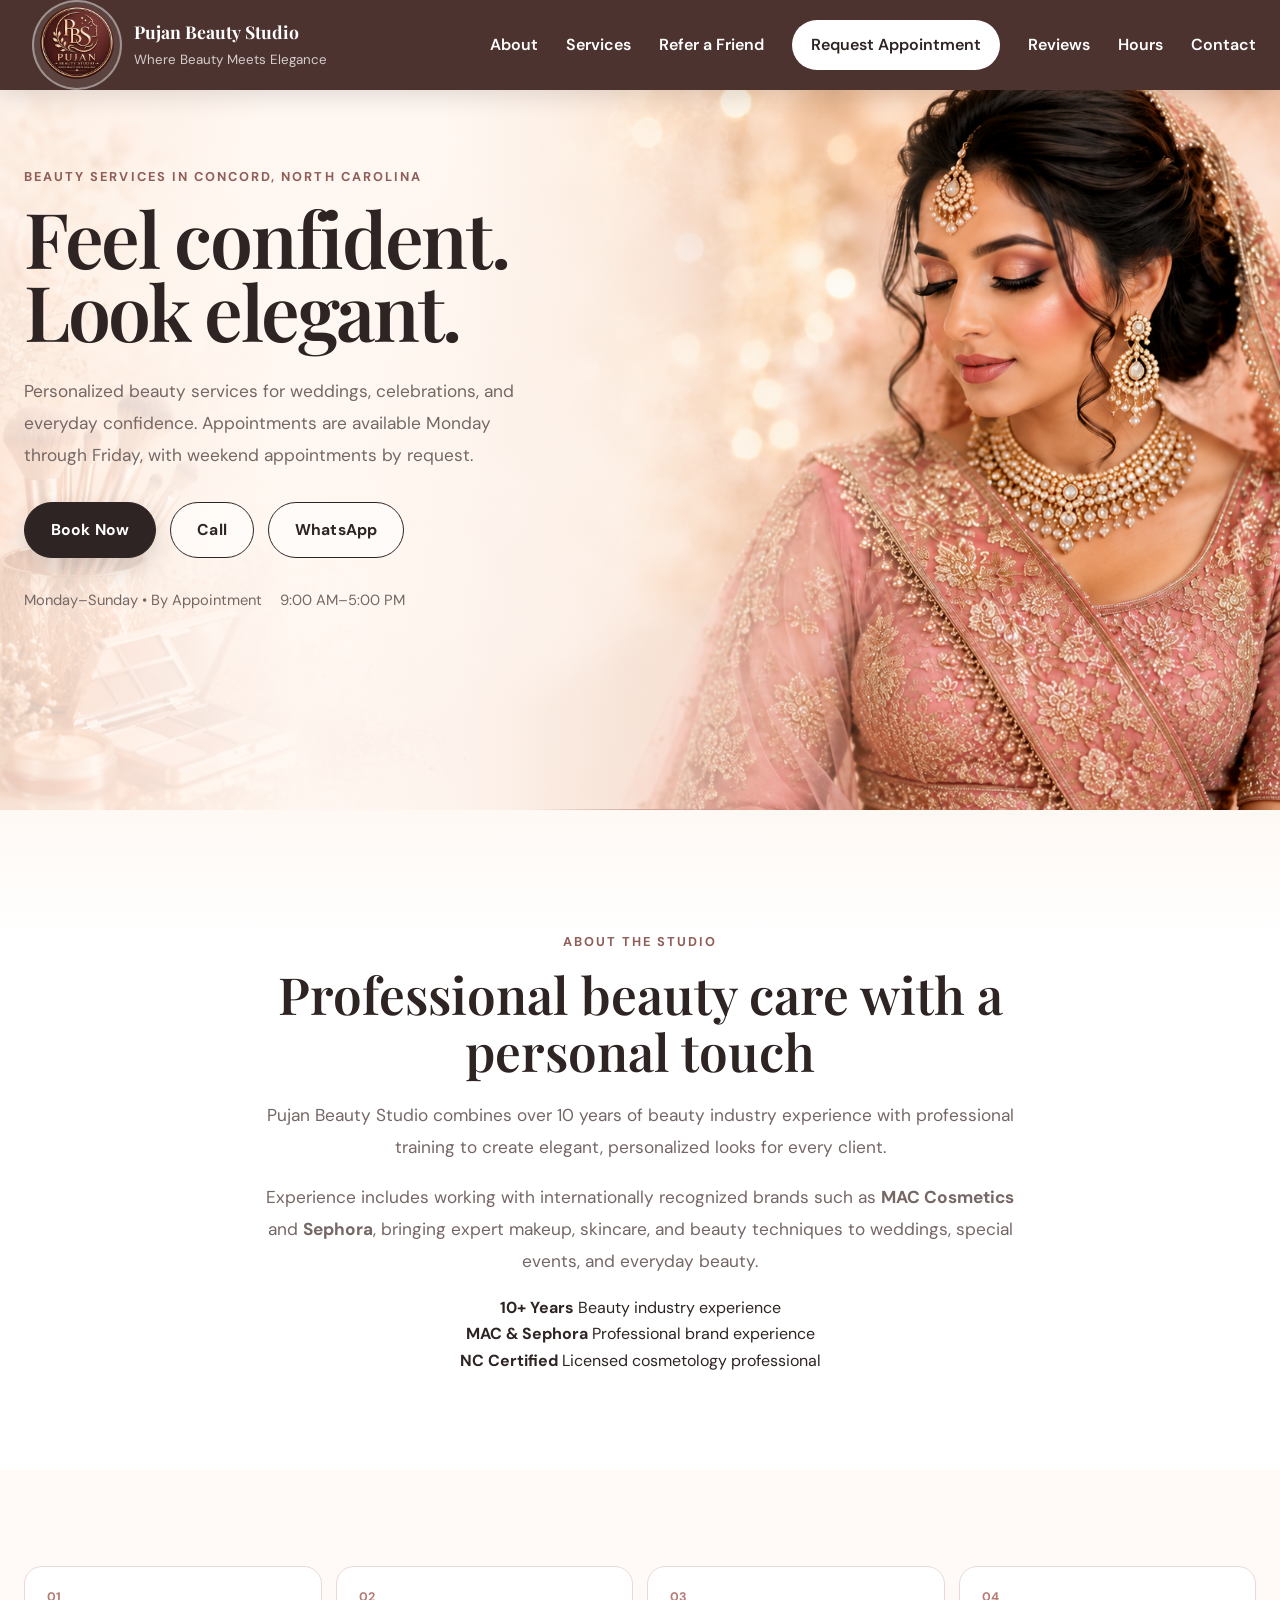
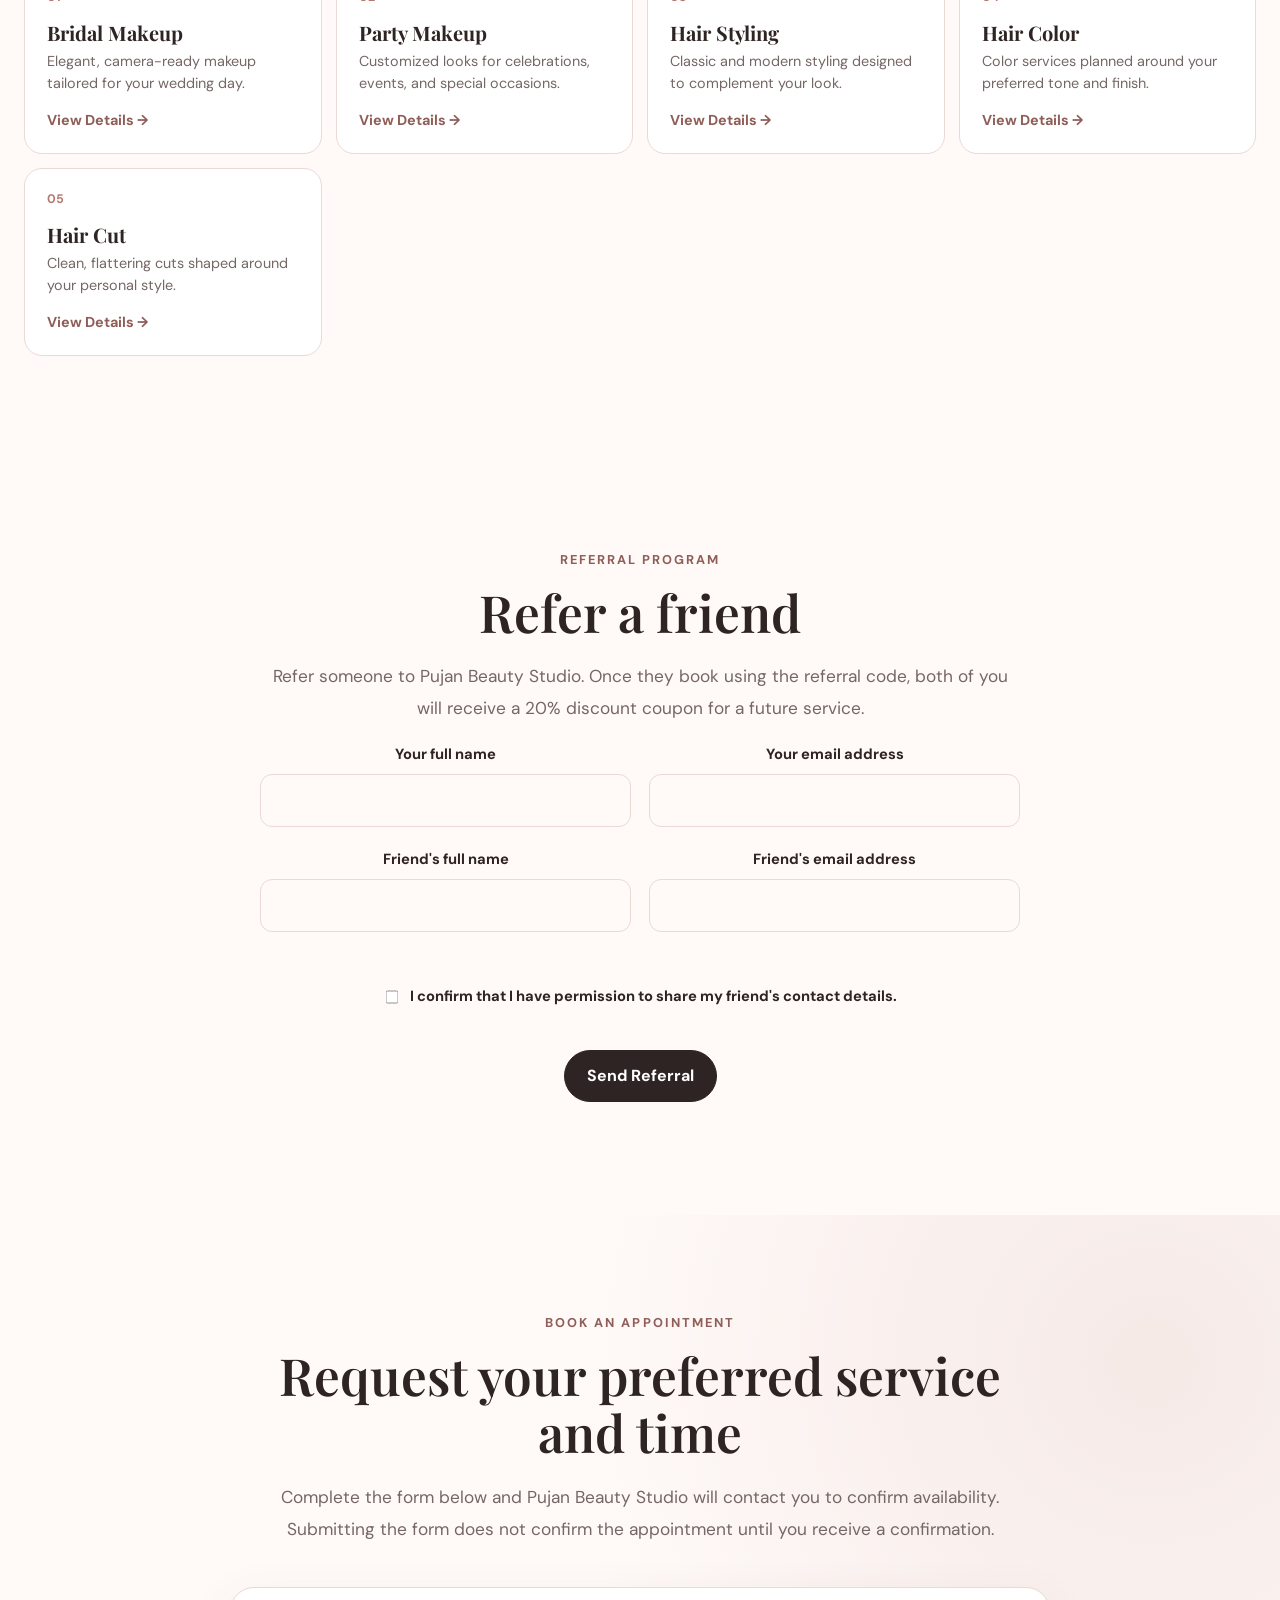
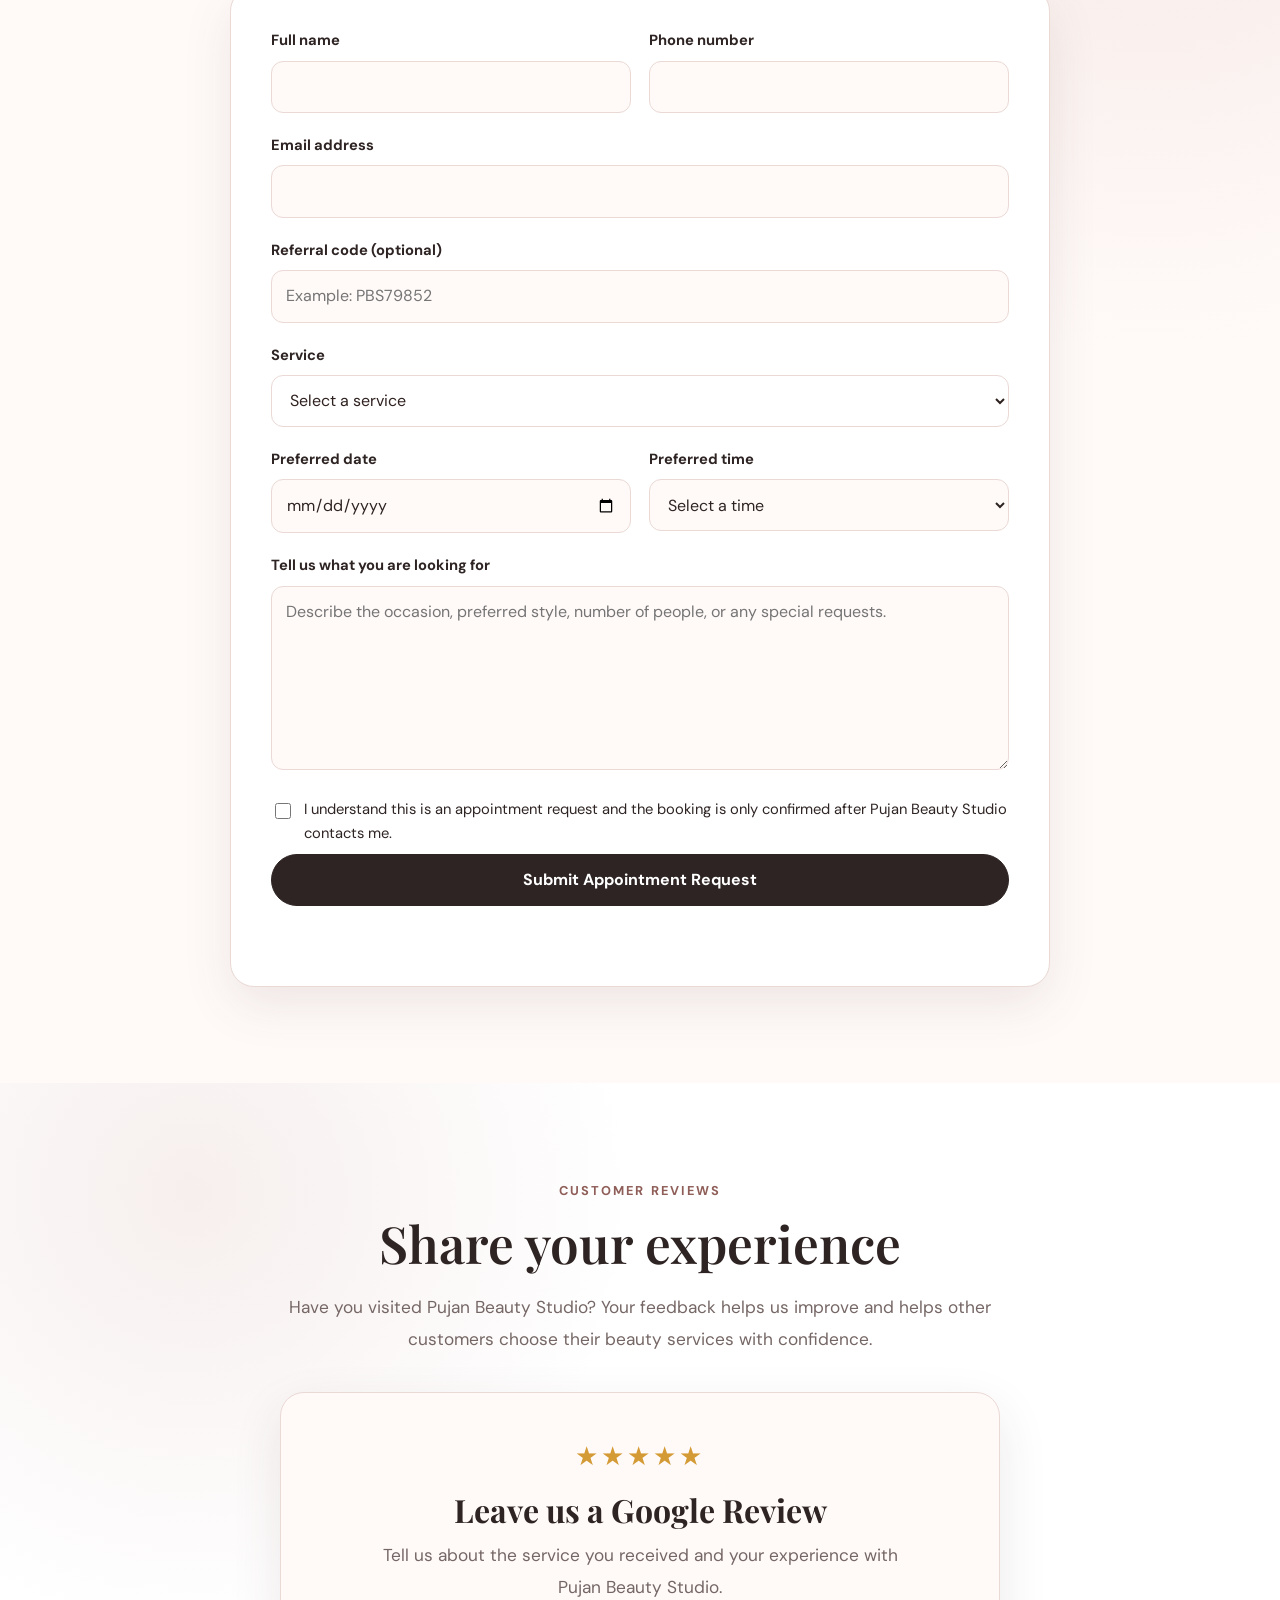
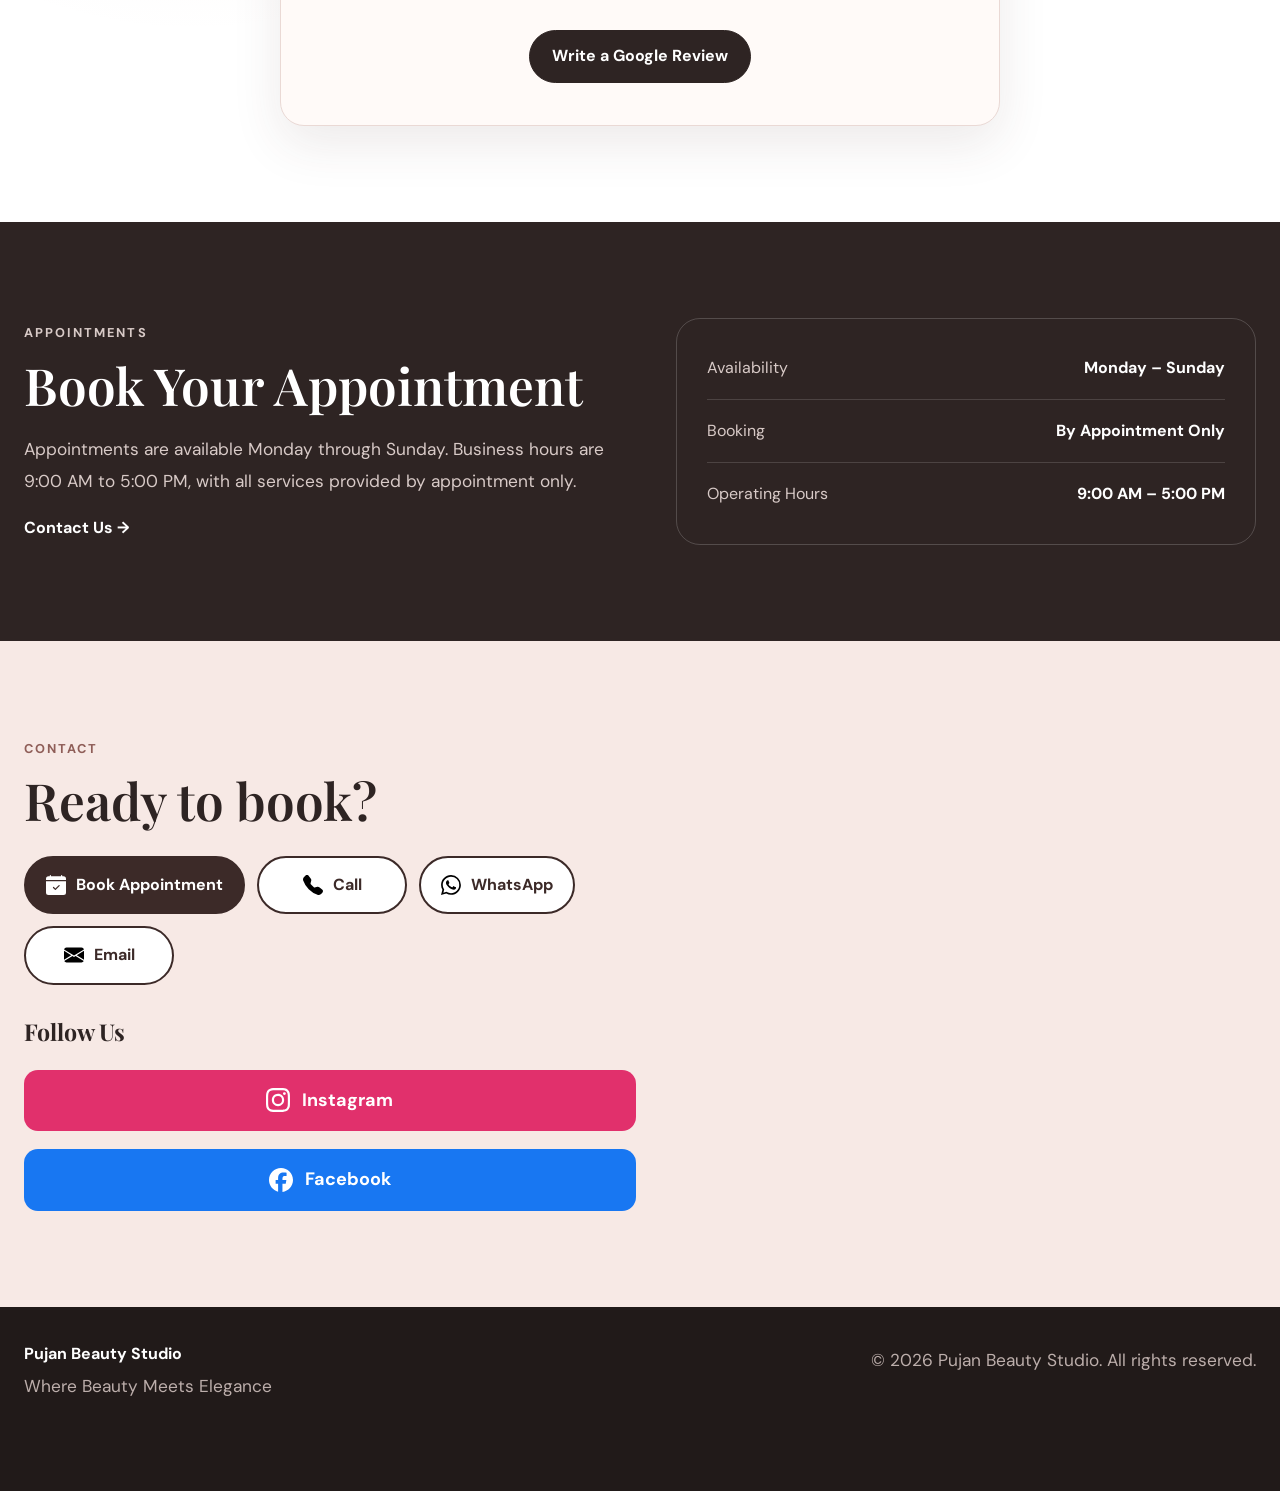
<file: index.html>
<!DOCTYPE html>
<html lang="en">
<head>
  <meta charset="UTF-8" />
  <meta name="viewport" content="width=device-width, initial-scale=1.0" />
  <meta
    name="description"
    content="Pujan Beauty Studio in Concord, NC offers bridal makeup, party makeup, hair styling, hair color, and hair cuts."
  />
  <meta name="theme-color" content="#9a655f" />
  <title>Pujan Beauty Studio | Concord, NC</title>
  <link rel="icon" href="images/favicon.svg" type="image/svg+xml" />
  <link rel="stylesheet" href="css/style.css" />
</head>
<body>
  <a class="skip-link" href="#main-content">Skip to content</a>

  <header class="site-header" id="top">
    <div class="container nav-wrap">
      <a class="brand" href="#top" aria-label="Pujan Beauty Studio home">
        <img
          src="images/pujan-logo.jpg"
          alt="Pujan Beauty Studio logo"
          class="brand-logo"
        />
        <span>
          <strong>Pujan Beauty Studio</strong>
          <small>Where Beauty Meets Elegance</small>
        </span>
      </a>

      <button
        class="menu-toggle"
        type="button"
        aria-expanded="false"
        aria-controls="primary-nav"
      >
        <span class="sr-only">Open navigation</span>
        <span></span><span></span><span></span>
      </button>

      <nav id="primary-nav" class="primary-nav" aria-label="Primary navigation">
        <a href="#about">About</a>
        <a href="#services">Services</a>
        <a href="#referral">Refer a Friend</a>
        <a class="nav-cta" href="#booking">Request Appointment</a>
        <a href="#testimonials">Reviews</a>
        <a href="#hours">Hours</a>
        <a href="#contact">Contact</a>
      </nav>
    </div>
  </header>

  <main id="main-content">
    <section class="hero">
      <div class="container hero-grid">
        <div class="hero-copy">
          <p class="eyebrow">Beauty services in Concord, North Carolina</p>
          <h1>Feel confident.<br />Look elegant.</h1>
          <p class="hero-text">
            Personalized beauty services for weddings, celebrations, and everyday confidence.
            Appointments are available Monday through Friday, with weekend appointments by request.
          </p>

          <div class="hero-actions">
            <a class="button button-primary" href="#booking">Book Now</a>
            <a class="button button-secondary" href="tel:+12024801769">Call</a>
            <a
              class="button button-secondary"
              href="https://wa.me/12024801769"
              target="_blank"
              rel="noopener"
            >
              WhatsApp
            </a>
          </div>

          <div class="hero-details">
            <span>Monday–Sunday • By Appointment</span>
            <span>9:00 AM–5:00 PM</span>
          </div>
        </div>

        <div class="hero-art" aria-label="Elegant beauty studio illustration">
          <img
            src="images/hero.jpg"
            alt="Beautiful bridal makeup by Pujan Beauty Studio"
          />
        </div>
      </div>
    </section>

    <section class="section intro" id="about">
  <div class="container narrow">
    <p class="eyebrow">About the Studio</p>

    <h2>Professional beauty care with a personal touch</h2>

    <p>
      Pujan Beauty Studio combines over 10 years of beauty industry experience
      with professional training to create elegant, personalized looks for every client.
    </p>

    <p>
      Experience includes working with internationally recognized brands such as
      <strong>MAC Cosmetics</strong> and <strong>Sephora</strong>, bringing expert makeup,
      skincare, and beauty techniques to weddings, special events, and everyday beauty.
    </p>

    <div class="founder-highlights">
      <div>
        <strong>10+ Years</strong>
        <span>Beauty industry experience</span>
      </div>

      <div>
        <strong>MAC &amp; Sephora</strong>
        <span>Professional brand experience</span>
      </div>

      <div>
        <strong>NC Certified</strong>
        <span>Licensed cosmetology professional</span>
      </div>
    </div>
  </div>
</section>

    <section class="section services-section" id="services">
      <div class="container">
        <div class="service-grid">
         <a
    class="service-card service-card-link"
    href="service.html"
    aria-label="View Bridal Makeup service details">

    <span>01</span>

    <h3>Bridal Makeup</h3>

    <p>Elegant, camera-ready makeup tailored for your wedding day.</p>

    <strong class="service-link">View Details →</strong>

</a>
          <a
    class="service-card-link"
    href="party-makeup.html"
    aria-label="View Party Makeup service details"
>
    <article class="service-card">
        <span>02</span>
        <h3>Party Makeup</h3>
        <p>Customized looks for celebrations, events, and special occasions.</p>
        <strong class="service-link">View Details →</strong>
    </article>
</a>
         <a
  class="service-card-link"
  href="hair-styling.html"
  aria-label="View Hair Styling service details"
>
  <article class="service-card">
    <span>03</span>
    <h3>Hair Styling</h3>
    <p>Classic and modern styling designed to complement your look.</p>
    <strong class="service-link">View Details →</strong>
  </article>
</a>
         <a
    class="service-card-link"
    href="hair-color.html"
    aria-label="View Hair Color service details"
>
    <article class="service-card">
        <span>04</span>
        <h3>Hair Color</h3>
        <p>Color services planned around your preferred tone and finish.</p>
        <strong class="service-link">View Details →</strong>
    </article>
</a>

<a
    class="service-card-link"
    href="hair-cut.html"
    aria-label="View Hair Cut service details"
>
    <article class="service-card">
        <span>05</span>
        <h3>Hair Cut</h3>
        <p>Clean, flattering cuts shaped around your personal style.</p>
        <strong class="service-link">View Details →</strong>
    </article>
</a>
          

          
        </div>
      </div>
    </section>

    <section class="section referral-section" id="referral">
      <div class="container narrow">
        <p class="eyebrow">Referral Program</p>
        <h2>Refer a friend</h2>

        <p class="referral-intro">
          Refer someone to Pujan Beauty Studio. Once they book using the referral
          code, both of you will receive a 20% discount coupon for a future service.
        </p>

        <form class="referral-form" id="referral-form">
          <div class="form-row">
            <div class="form-field">
              <label for="referral-sender-name">Your full name</label>
              <input
                id="referral-sender-name"
                name="senderName"
                type="text"
                autocomplete="name"
                required
              />
            </div>

            <div class="form-field">
              <label for="referral-sender-email">Your email address</label>
              <input
                id="referral-sender-email"
                name="senderEmail"
                type="email"
                autocomplete="email"
                required
              />
            </div>
          </div>

          <div class="form-row">
            <div class="form-field">
              <label for="referral-receiver-name">Friend's full name</label>
              <input
                id="referral-receiver-name"
                name="receiverName"
                type="text"
                required
              />
            </div>

            <div class="form-field">
              <label for="referral-receiver-email">Friend's email address</label>
              <input
                id="referral-receiver-email"
                name="receiverEmail"
                type="email"
                required
              />
            </div>
          </div>

          <div class="form-field referral-consent">
            <label>
              <input
                type="checkbox"
                name="referralConsent"
                required
              />
              I confirm that I have permission to share my friend's contact details.
            </label>
          </div>

          <button class="button button-primary referral-submit" type="submit">
            Send Referral
          </button>

          <p
            class="form-status"
            id="referral-status"
            role="status"
            aria-live="polite"
          ></p>
        </form>
      </div>
    </section>

    <section class="section booking-section" id="booking">
      <div class="container">
        <div class="booking-heading">
          <p class="eyebrow">Book an Appointment</p>
          <h2>Request your preferred service and time</h2>
          <p>
            Complete the form below and Pujan Beauty Studio will contact you to
            confirm availability. Submitting the form does not confirm the
            appointment until you receive a confirmation.
          </p>
        </div>

        <form class="booking-form" id="booking-form">
          <div class="form-row">
            <div class="form-field">
              <label for="booking-name">Full name</label>
              <input
                id="booking-name"
                name="customerName"
                type="text"
                autocomplete="name"
                required
              />
            </div>

            <div class="form-field">
              <label for="booking-phone">Phone number</label>
              <input
                id="booking-phone"
                name="phone"
                type="tel"
                autocomplete="tel"
                required
              />
            </div>
          </div>

          <div class="form-field">
            <label for="booking-email">Email address</label>
            <input
              id="booking-email"
              name="email"
              type="email"
              autocomplete="email"
              required
            />
          </div>

          <div class="form-field">
            <label for="booking-referral-code">
              Referral code <span>(optional)</span>
            </label>
            <input
              id="booking-referral-code"
              name="referralCode"
              type="text"
              autocomplete="off"
              placeholder="Example: PBS79852"
            />
          </div>

          <div class="form-field">
            <label for="booking-service">Service</label>
            <select
              id="booking-service"
              name="service"
              required
              style="color:#2f211f;background:#ffffff;"
            >
              <option value="">Select a service</option>
              <option value="Bridal Makeup">Bridal Makeup</option>
              <option value="Party Makeup">Party Makeup</option>
              <option value="Hair Styling">Hair Styling</option>
              <option value="Hair Color">Hair Color</option>
              <option value="Hair Cut">Hair Cut</option>
              <option value="Other">Other</option>
            </select>
          </div>

          <div class="form-row">
            <div class="form-field">
              <label for="booking-date">Preferred date</label>
              <input
                id="booking-date"
                name="preferredDate"
                type="date"
                required
              />
            </div>

            <div class="form-field">
              <label for="booking-time">Preferred time</label>
              <select id="booking-time" name="preferredTime" required>
                <option value="">Select a time</option>
                <option>9:00 AM</option>
                <option>9:30 AM</option>
                <option>10:00 AM</option>
                <option>10:30 AM</option>
                <option>11:00 AM</option>
                <option>11:30 AM</option>
                <option>12:00 PM</option>
                <option>12:30 PM</option>
                <option>1:00 PM</option>
                <option>1:30 PM</option>
                <option>2:00 PM</option>
                <option>2:30 PM</option>
                <option>3:00 PM</option>
                <option>3:30 PM</option>
                <option>4:00 PM</option>
                <option>4:30 PM</option>
              </select>
            </div>
          </div>

          <div class="form-field">
            <label for="booking-notes">Tell us what you are looking for</label>
            <textarea
              id="booking-notes"
              name="notes"
              rows="6"
              maxlength="1500"
              placeholder="Describe the occasion, preferred style, number of people, or any special requests."
            ></textarea>
          </div>

          <label class="booking-consent">
            <input type="checkbox" name="consent" required />
            <span>
              I understand this is an appointment request and the booking is only
              confirmed after Pujan Beauty Studio contacts me.
            </span>
          </label>

          <input
            class="form-honeypot"
            type="text"
            name="website"
            tabindex="-1"
            autocomplete="off"
          />

          <button class="button button-primary booking-submit" type="submit">
            Submit Appointment Request
          </button>

          <p class="booking-status" id="booking-status" aria-live="polite"></p>
        </form>
      </div>
    </section>

    <section class="section testimonials-section" id="testimonials">
      <div class="container narrow">
        <p class="eyebrow">Customer Reviews</p>
        <h2>Share your experience</h2>

        <p class="reviews-intro">
          Have you visited Pujan Beauty Studio? Your feedback helps us improve
          and helps other customers choose their beauty services with confidence.
        </p>

        <div class="google-review-box">
          <div class="google-stars" aria-label="Five stars">★★★★★</div>
          <h3>Leave us a Google Review</h3>
          <p>
            Tell us about the service you received and your experience with
            Pujan Beauty Studio.
          </p>
          <a
            class="button button-primary"
            href="https://g.page/r/CU3X3vnSKyQjEBM/review"
            target="_blank"
            rel="noopener"
          >
            Write a Google Review
          </a>
        </div>
      </div>
    </section>

    <section class="section appointment-section" id="hours">
      <div class="container appointment-grid">
        <div>
          <p class="eyebrow">Appointments</p>
          <h2>Book Your Appointment</h2>
         <p>
Appointments are available Monday through Sunday. Business hours are 9:00 AM to 5:00 PM, with all services provided by appointment only.
</p>
          <a class="text-link" href="#contact">Contact Us →</a>
        </div>

        <div class="hours-card">

    <div>
        <span>Availability</span>
        <strong>Monday – Sunday</strong>
    </div>

    <div>
        <span>Booking</span>
        <strong>By Appointment Only</strong>
    </div>

    <div>
        <span>Operating Hours</span>
        <strong>9:00 AM – 5:00 PM</strong>
    </div>

</div>

</div>
      </div>
    </section>

    <section class="section contact-section" id="contact">
      <div class="container contact-grid">
        <div>
          <p class="eyebrow">Contact</p>
          <h2>Ready to book?</h2>

   <div class="quick-contact-buttons">

    <a href="#booking" class="quick-btn quick-book">
        <img src="images/icons/calendar.svg"
             class="quick-icon"
             alt=""
             aria-hidden="true">
        <span>Book Appointment</span>
    </a>

    <a href="tel:+12024801769" class="quick-btn quick-call">
        <img src="images/icons/phone.svg"
             class="quick-icon"
             alt=""
             aria-hidden="true">
        <span>Call</span>
    </a>

    <a href="https://wa.me/12024801769"
       target="_blank"
       rel="noopener"
       class="quick-btn quick-whatsapp">
        <img src="images/icons/whatsapp.svg"
             class="quick-icon"
             alt=""
             aria-hidden="true">
        <span>WhatsApp</span>
    </a>

   <button
    type="button"
    class="quick-btn quick-email"
    id="email-choice-button"
    aria-haspopup="dialog"
    aria-controls="email-choice"
>
    <img
        src="images/icons/email.svg"
        class="quick-icon"
        alt=""
        aria-hidden="true"
    >
    <span>Email</span>
</button>

<div class="email-choice" id="email-choice" hidden>
    <div class="email-choice-box">
        <button
            type="button"
            class="email-choice-close"
            id="email-choice-close"
            aria-label="Close email options"
        >
            ×
        </button>

        <h3>Send us an email</h3>

        <a href="mailto:pujanbeautystudio@gmail.com?subject=Appointment%20Inquiry">
            Default Email App
        </a>

        <a
            href="https://mail.google.com/mail/?view=cm&fs=1&to=pujanbeautystudio@gmail.com&su=Appointment%20Inquiry"
            target="_blank"
            rel="noopener"
        >
            Gmail
        </a>

        <a
            href="https://outlook.office.com/mail/deeplink/compose?to=pujanbeautystudio@gmail.com&subject=Appointment%20Inquiry"
            target="_blank"
            rel="noopener"
        >
            Outlook
        </a>
<a
    href="https://compose.mail.yahoo.com/?to=pujanbeautystudio@gmail.com&subject=Appointment%20Inquiry"
    target="_blank"
    rel="noopener"
>
    Yahoo Mail
</a>
      
    </div>
</div>

</div>

    <h3>Follow Us</h3>

    <div class="social-links">

        <a
            class="social-btn instagram"
            href="https://www.instagram.com/pujanmua/"
            target="_blank"
            rel="noopener">

        <img
  src="images/instagram.svg"
  alt=""
  aria-hidden="true"
  class="social-icon"
/>
<span>Instagram</span>

        </a>

        <a
            class="social-btn facebook"
            href="https://facebook.com/pujanmakeupartist"
            target="_blank"
            rel="noopener">

       <img
  src="images/facebook.svg"
  alt=""
  aria-hidden="true"
  class="social-icon"
/>
<span>Facebook</span>

        </a>

    </div>

</address>
      </div>
    </section>
  </main>

  <footer class="site-footer">
    <div class="container footer-wrap">
      <div>
        <strong>Pujan Beauty Studio</strong>
        <p>Where Beauty Meets Elegance</p>
      </div>
      <p>© <span id="year"></span> Pujan Beauty Studio. All rights reserved.</p>
    </div>
  </footer>

  <div class="mobile-actions" aria-label="Quick contact">
    <a href="tel:+12024801769">Call</a>
    <a
      href="https://wa.me/12024801769"
      target="_blank"
      rel="noopener"
    >
      WhatsApp
    </a>
  </div>

  <script src="js/script.js"></script>
  <script>
  const emailButton = document.getElementById("email-choice-button");
  const emailChoice = document.getElementById("email-choice");
  const emailClose = document.getElementById("email-choice-close");

  emailButton.addEventListener("click", () => {
    emailChoice.hidden = false;
  });

  emailClose.addEventListener("click", () => {
    emailChoice.hidden = true;
  });

  emailChoice.addEventListener("click", (event) => {
    if (event.target === emailChoice) {
      emailChoice.hidden = true;
    }
  });

  document.addEventListener("keydown", (event) => {
    if (event.key === "Escape") {
      emailChoice.hidden = true;
    }
  });
</script>
</body>
</html>
</file>
<file: css/style.css>
@import url('https://fonts.googleapis.com/css2?family=DM+Sans:wght@400;500;600;700&family=Playfair+Display:wght@500;600&display=swap');

:root {
  --ink: #2e2423;
  --muted: #756765;
  --paper: #fffaf8;
  --white: #ffffff;
  --blush: #f7e9e5;
  --rose: #b77a72;
  --rose-dark: #8f5e58;
  --line: #ead9d5;
  --shadow: 0 18px 50px rgba(77, 48, 45, 0.1);
  --radius: 24px;
}

* {
  box-sizing: border-box;
}

html {
  scroll-behavior: smooth;
}

body {
  margin: 0;
  color: var(--ink);
  background: var(--paper);
  font-family: "DM Sans", sans-serif;
  line-height: 1.65;
}

img {
  display: block;
  max-width: 100%;
}

a {
  color: inherit;
}

button,
input,
select,
textarea {
  font: inherit;
}

.container {
  width: min(1280px, calc(100% - 48px));
  margin-inline: auto;
}

.narrow {
  max-width: 760px;
  text-align: center;
}

.section {
  padding: 96px 0;
}

.eyebrow {
  margin: 0 0 12px;
  color: var(--rose-dark);
  font-size: 0.8rem;
  font-weight: 700;
  letter-spacing: 0.16em;
  text-transform: uppercase;
}

h1,
h2,
h3 {
  margin-top: 0;
  font-family: "Playfair Display", serif;
  line-height: 1.12;
}

h1 {
  margin: 0 0 28px;
  font-size: clamp(4.2rem, 6vw, 5.8rem);
  line-height: 0.96;
  letter-spacing: -0.03em;
  font-weight: 600;
}

h2 {
  margin-bottom: 20px;
  font-size: clamp(2.2rem, 4vw, 3.6rem);
  font-weight: 600;
}

h3 {
  margin-bottom: 10px;
  font-size: 1.45rem;
}

p {
  margin-top: 0;
  color: var(--muted);
  font-size: 1.08rem;
  line-height: 1.85;
}

.skip-link {
  position: fixed;
  z-index: 100;
  top: 10px;
  left: 10px;
  padding: 10px 14px;
  transform: translateY(-200%);
  background: var(--ink);
  color: var(--white);
}

.skip-link:focus {
  transform: translateY(0);
}

.sr-only {
  position: absolute;
  width: 1px;
  height: 1px;
  overflow: hidden;
  clip: rect(0, 0, 0, 0);
  white-space: nowrap;
}

.site-header {
  position: sticky;
  z-index: 20;
  top: 0;
  border-bottom: 1px solid rgba(234, 217, 213, 0.8);
  background: rgba(255, 250, 248, 0.92);
  backdrop-filter: blur(14px);
}

.nav-wrap {
  min-height: 82px;
  display: flex;
  align-items: center;
  justify-content: space-between;
  gap: 24px;
  padding-left: 8px;
}

.brand {
  display: inline-flex;
  align-items: center;
  gap: 12px;
  text-decoration: none;
}

.brand img {
  width: 48px;
  height: 48px;
}

.brand strong {
  display: block;
  font-family: "Playfair Display", serif;
  font-size: 1.1rem;
}

.brand small {
  color: var(--muted);
}

.primary-nav {
  display: flex;
  align-items: center;
  gap: 28px;
}

.primary-nav a {
  font-weight: 600;
  text-decoration: none;
}

.primary-nav a:hover {
  color: var(--rose-dark);
}

.nav-cta {
  padding: 11px 18px;
  border-radius: 999px;
  background: var(--ink);
  color: var(--white);
}

.nav-cta:hover {
  color: var(--white) !important;
  background: var(--rose-dark);
}

.menu-toggle {
  display: none;
  border: 0;
  background: transparent;
}

.menu-toggle span:not(.sr-only) {
  display: block;
  width: 25px;
  height: 2px;
  margin: 5px 0;
  background: var(--ink);
}

.hero {
  position: relative;
  overflow: hidden;
  padding: 80px 0 88px;
  background:
    radial-gradient(
      circle at 90% 10%,
      rgba(183, 122, 114, 0.22),
      transparent 34%
    ),
    linear-gradient(135deg, #fffaf8 0%, #f8ebe7 100%);
}

.hero::after {
  content: "";
  position: absolute;
  right: -120px;
  bottom: -180px;
  width: 420px;
  height: 420px;
  border: 1px solid rgba(183, 122, 114, 0.22);
  border-radius: 50%;
}

.hero-grid {
  position: relative;
  z-index: 1;
  display: grid;
  grid-template-columns: 42% 58%;
  align-items: center;
  gap: 40px;
}

.hero-text {
  max-width: 520px;
  font-size: 1.08rem;
}

.hero-actions,
.contact-actions {
  display: flex;
  flex-wrap: wrap;
  gap: 14px;
  margin: 30px 0;
}

.button {
  display: inline-flex;
  min-height: 50px;
  align-items: center;
  justify-content: center;
  padding: 12px 22px;
  border: 1px solid var(--ink);
  border-radius: 999px;
  font-weight: 700;
  text-decoration: none;
  transition: 0.2s ease;
}

.button:hover {
  transform: translateY(-2px);
}

.button-primary {
  background: var(--ink);
  color: var(--white);
}

.button-secondary {
  background: transparent;
}

.hero-details {
  display: flex;
  flex-wrap: wrap;
  gap: 18px;
  color: var(--muted);
  font-size: 0.92rem;
}

/* Larger professional hero image */
.hero-art {
  min-height: 520px;
  padding: 0;
  overflow: hidden;
  border-radius: 28px;
  background: transparent;
  box-shadow: var(--shadow);
}

.hero-art img {
  width: 100%;
  height: 520px;
  object-fit: cover;
  object-position: center top;
  border-radius: 28px;
}

.intro {
  background: var(--white);
}

.intro p:last-child {
  font-size: 1.12rem;
}

.services-section {
  background: var(--paper);
}

.section-heading {
  display: flex;
  align-items: end;
  justify-content: space-between;
  gap: 40px;
  margin-bottom: 40px;
}

.section-heading > div {
  max-width: 720px;
}

.section-heading > p {
  max-width: 280px;
}

.service-grid {
  display: grid;
  grid-template-columns: repeat(3, 1fr);
  gap: 18px;
}

.service-card {
  min-height: 220px;
  padding: 28px;
  border: 1px solid var(--line);
  border-radius: var(--radius);
  background: var(--white);
  transition: 0.2s ease;
}

.service-card:hover {
  transform: translateY(-5px);
  box-shadow: var(--shadow);
}

.service-card span {
  display: block;
  margin-bottom: 32px;
  color: var(--rose);
  font-weight: 700;
}

.service-card p {
  margin-bottom: 0;
}

.appointment-section {
  background: var(--ink);
  color: var(--white);
}

.appointment-section p {
  color: #d8cac7;
}

.appointment-grid {
  display: grid;
  grid-template-columns: 1fr 1fr;
  align-items: center;
  gap: 72px;
}

.text-link {
  color: var(--white);
  font-weight: 700;
  text-decoration: none;
}

.hours-card {
  padding: 18px 30px;
  border: 1px solid rgba(255, 255, 255, 0.18);
  border-radius: var(--radius);
}

.hours-card div {
  display: flex;
  justify-content: space-between;
  gap: 24px;
  padding: 18px 0;
  border-bottom: 1px solid rgba(255, 255, 255, 0.14);
}

.hours-card div:last-child {
  border-bottom: 0;
}

.hours-card span {
  color: #d8cac7;
}

.contact-section {
  background: var(--blush);
}

.contact-grid {
  display: grid;
  grid-template-columns: 1fr 0.9fr;
  align-items: center;
  gap: 70px;
}

.contact-card {
    margin: 0;
    padding: 30px;
    border-radius: var(--radius);
    background: #ffffff;
    box-shadow: var(--shadow);
    font-style: normal;
    color: var(--ink);
}

.contact-card div {
    padding: 18px 0;
    border-bottom: 1px solid var(--line);
}

.contact-card div:last-child {
    border-bottom: none;
}

.contact-card span {
    display: block;
    margin-bottom: 6px;
    color: var(--rose-dark);
    font-size: 0.82rem;
    font-weight: 700;
    text-transform: uppercase;
    letter-spacing: 0.08em;
}

.contact-card a {
    color: var(--ink);
    font-weight: 600;
    text-decoration: none;
}

.contact-card a:hover {
    color: var(--rose-dark);
}
/* Quick Contact Buttons */

.quick-contact-buttons{
    display:flex;
    flex-wrap:wrap;
    gap:12px;
    margin:26px 0 34px;
    align-items:center;
}

.quick-btn{
    display:inline-flex;
    align-items:center;
    justify-content:center;
    gap:10px;
  min-width:150px;

    padding:14px 20px;

    border-radius:999px;

    text-decoration:none;

    font-weight:700;

    transition:.25s;

    border:2px solid #3c2a28;

    color:#3c2a28;

    background:#ffffff;
}

.quick-btn:hover{
    background:#3c2a28;
    color:#ffffff;
    transform:translateY(-2px);
}

.quick-book{
    background:#3c2a28;
    color:#ffffff;
}

.quick-book:hover{
    background:#8d6662;
    border-color:#8d6662;
}
.quick-icon{
    width:20px;
    height:20px;
    flex-shrink:0;
}

.quick-book .quick-icon{
    filter:brightness(0) invert(1);
}
@media(max-width:700px){

.quick-contact-buttons{

display:grid;

grid-template-columns:1fr 1fr;

}

.quick-btn{

justify-content:center;

}

}
.site-footer {
  padding: 34px 0 88px;
  background: #211a19;
  color: var(--white);
}

.site-footer p {
  margin: 4px 0 0;
  color: #bcaeab;
}

.footer-wrap {
  display: flex;
  justify-content: space-between;
  gap: 30px;
}

.mobile-actions {
  display: none;
}

@media (max-width: 900px) {
  .hero-grid,
  .appointment-grid,
  .contact-grid {
    grid-template-columns: 1fr;
  }

  .hero-art {
    width: 100%;
    max-width: 620px;
    min-height: 440px;
  }

  .hero-art img {
    height: 440px;
  }

  .service-grid {
    grid-template-columns: repeat(2, 1fr);
  }

  .section-heading {
    align-items: start;
    flex-direction: column;
  }

  .section-heading > p {
    max-width: 100%;
  }
}

@media (max-width: 720px) {
  .container {
    width: min(100% - 28px, 1120px);
  }

  .section {
    padding: 72px 0;
  }

  .nav-wrap {
    min-height: 70px;
  }

  .brand small {
    display: none;
  }

  .menu-toggle {
    display: block;
    cursor: pointer;
  }

  .primary-nav {
    position: absolute;
    top: 70px;
    left: 14px;
    right: 14px;
    display: none;
    flex-direction: column;
    align-items: stretch;
    padding: 20px;
    border: 1px solid var(--line);
    border-radius: 18px;
    background: var(--white);
    box-shadow: var(--shadow);
  }

  .primary-nav.is-open {
    display: flex;
  }

  .primary-nav a {
    padding: 8px 4px;
  }

  .nav-cta {
    text-align: center;
  }

  .hero {
    padding-top: 58px;
  }

  .hero-grid {
    gap: 40px;
  }

  .hero-art {
    min-height: 360px;
    border-radius: 22px;
  }

  .hero-art img {
    height: 360px;
    border-radius: 22px;
  }

  .hero-details {
    flex-direction: column;
    gap: 4px;
  }

  .service-grid {
    grid-template-columns: 1fr;
  }

  .service-card {
    min-height: 0;
  }

  .appointment-grid,
  .contact-grid {
    gap: 38px;
  }

  .hours-card div {
    flex-direction: column;
    gap: 3px;
  }

  .footer-wrap {
    flex-direction: column;
  }

  .mobile-actions {
    position: fixed;
    z-index: 30;
    right: 12px;
    bottom: 12px;
    left: 12px;
    display: grid;
    grid-template-columns: 1fr 1fr;
    gap: 8px;
    padding: 8px;
    border: 1px solid var(--line);
    border-radius: 18px;
    background: rgba(255, 255, 255, 0.94);
    box-shadow: var(--shadow);
    backdrop-filter: blur(10px);
  }

  .mobile-actions a {
    padding: 12px;
    border-radius: 12px;
    background: var(--ink);
    color: var(--white);
    font-weight: 700;
    text-align: center;
    text-decoration: none;
  }

  .mobile-actions a:last-child {
    background: var(--rose-dark);
  }
}

@media (prefers-reduced-motion: reduce) {
  html {
    scroll-behavior: auto;
  }

  *,
  *::before,
  *::after {
    transition: none !important;
  }
}

/* Pujan Beauty Studio logo */
.brand .brand-logo {
  width: 90px;
  height: 90px;
  object-fit: contain;
  border-radius: 50%;
}

@media (max-width: 720px) {
  .brand .brand-logo {
    width: 64px;
    height: 64px;
  }
}
/* Premium full-width hero layout */
.hero {
  min-height: 650px;
  padding: 55px 0;
}

.hero .container {
  width: min(1480px, calc(100% - 48px));
}

.hero-grid {
  grid-template-columns: 0.72fr 1.28fr;
  gap: 42px;
}

.hero-art {
  width: 100%;
  min-height: 585px;
  padding: 0;
  overflow: hidden;
  border-radius: 30px;
  background: transparent;
  box-shadow: 0 22px 60px rgba(77, 48, 45, 0.16);
}

.hero-art img {
  width: 100%;
  height: 585px;
  display: block;
  object-fit: cover;
  object-position: center 18%;
  border-radius: 30px;
}

/* Remove the large empty decorative circle */
.hero::after {
  display: none;
}

@media (max-width: 900px) {
  .hero {
    min-height: auto;
  }

  .hero .container {
    width: min(100% - 32px, 760px);
  }

  .hero-grid {
    grid-template-columns: 1fr;
  }

  .hero-art {
    max-width: none;
    min-height: 440px;
  }

  .hero-art img {
    height: 440px;
  }
}

@media (max-width: 720px) {
  .hero {
    padding: 45px 0;
  }

  .hero-art {
    min-height: 360px;
    border-radius: 22px;
  }

  .hero-art img {
    height: 360px;
    border-radius: 22px;
  }
}
/* Integrated full-background hero */
.hero {
  min-height: 720px;
  padding: 75px 0;
  background:
    linear-gradient(
      90deg,
      rgba(255, 250, 248, 0.96) 0%,
      rgba(255, 250, 248, 0.88) 27%,
      rgba(255, 250, 248, 0.35) 48%,
      rgba(255, 250, 248, 0) 68%
    ),
    url("../images/hero.jpg") center center / cover no-repeat;
}

.hero .container {
  width: min(1240px, calc(100% - 48px));
}

.hero-grid {
  display: block;
}

.hero-copy {
  position: relative;
  z-index: 2;
  width: min(520px, 100%);
  max-width: 520px;
}

/* Hide the separate image card because the image is now the background */
.hero-art {
  display: none;
}

.hero::after {
  display: none;
}

@media (max-width: 900px) {
  .hero {
    min-height: 680px;
    background-position: 62% center;
  }
}

@media (max-width: 720px) {
  .hero {
    min-height: auto;
    padding: 55px 0 420px;
    background-position: 68% bottom;
    background-size: auto 420px;
    background-color: #fffaf8;
  }

  .hero-copy {
    width: 100%;
    max-width: none;
  }
}
/* Softer blend between text and bridal image */
.hero {
  background:
    linear-gradient(
      90deg,
      #fff8f3 0%,
      rgba(255, 248, 243, 0.98) 28%,
      rgba(255, 248, 243, 0.82) 40%,
      rgba(255, 248, 243, 0.34) 56%,
      rgba(255, 248, 243, 0) 72%
    ),
    url("../images/hero.jpg") 62% center / cover no-repeat;
}
/* Reveal makeup brushes while keeping hero text readable */
.hero {
  background:
    linear-gradient(
      90deg,
      rgba(255, 248, 243, 0.28) 0%,
      rgba(255, 248, 243, 0.48) 10%,
      rgba(255, 248, 243, 0.97) 20%,
      rgba(255, 248, 243, 0.94) 38%,
      rgba(255, 248, 243, 0.62) 52%,
      rgba(255, 248, 243, 0.12) 68%,
      rgba(255, 248, 243, 0) 78%
    ),
    url("../images/hero.jpg") 58% center / cover no-repeat;
}
/* Refine hero image balance */
.hero {
  background:
    linear-gradient(
      90deg,
      rgba(255, 248, 243, 0.64) 0%,
      rgba(255, 248, 243, 0.82) 13%,
      rgba(255, 248, 243, 0.96) 23%,
      rgba(255, 248, 243, 0.88) 36%,
      rgba(255, 248, 243, 0.45) 49%,
      rgba(255, 248, 243, 0.08) 63%,
      rgba(255, 248, 243, 0) 74%
    ),
    url("../images/hero.jpg") 58% center / cover no-repeat;
}
/* Refine hero call-to-action buttons */
.hero .button {
  min-height: 54px;
  padding: 14px 26px;
  border-radius: 999px;
  font-size: 0.98rem;
  letter-spacing: 0.01em;
}

.hero .button-primary {
  box-shadow: 0 10px 24px rgba(46, 36, 35, 0.16);
}

.hero .button-secondary {
  background: rgba(255, 255, 255, 0.55);
  backdrop-filter: blur(8px);
}
/* Smooth transition from hero to welcome section */
.intro {
  position: relative;
  padding-top: 120px;
  background:
    linear-gradient(
      180deg,
      rgba(255, 248, 243, 0.72) 0%,
      #ffffff 130px
    );
}

.intro::before {
  content: "";
  position: absolute;
  top: -1px;
  left: 50%;
  width: min(220px, 40%);
  height: 1px;
  transform: translateX(-50%);
  background: linear-gradient(
    90deg,
    transparent,
    rgba(183, 122, 114, 0.55),
    transparent
  );
}
/* Improved mobile hero experience */
@media (max-width: 720px) {
  .hero {
    position: relative;
    min-height: auto;
    padding: 42px 0 350px;
    overflow: hidden;
    background: #fff8f3;
  }

  .hero::before {
    content: "";
    position: absolute;
    z-index: 0;
    right: 0;
    bottom: 0;
    left: 0;
    height: 330px;
    background:
      linear-gradient(
        180deg,
        #fff8f3 0%,
        rgba(255, 248, 243, 0.25) 18%,
        rgba(255, 248, 243, 0) 40%
      ),
      url("../images/hero.jpg") 72% center / cover no-repeat;
  }

  .hero .container {
    position: relative;
    z-index: 1;
    width: min(100% - 30px, 620px);
  }

  .hero-copy {
    width: 100%;
    max-width: none;
  }

  .hero h1 {
    margin-bottom: 22px;
    font-size: clamp(3.25rem, 17vw, 4.6rem);
    line-height: 0.96;
  }

  .hero-text {
    max-width: 100%;
    font-size: 1rem;
    line-height: 1.7;
  }

  .hero-actions {
    display: grid;
    grid-template-columns: 1fr;
    gap: 10px;
    margin: 24px 0;
  }

  .hero .button {
    width: 100%;
    min-height: 52px;
  }

  .hero-details {
    gap: 5px;
    font-size: 0.86rem;
  }
}

@media (max-width: 420px) {
  .hero {
    padding-bottom: 315px;
  }

  .hero::before {
    height: 295px;
    background-position: 74% center;
  }

  .hero h1 {
    font-size: clamp(3rem, 18vw, 4rem);
  }
}
/* Testimonials and customer review section */
.testimonials-section {
  background:
    radial-gradient(
      circle at 12% 12%,
      rgba(183, 122, 114, 0.12),
      transparent 34%
    ),
    var(--white);
}

.testimonials-heading {
  align-items: end;
}

.testimonials-layout {
  display: grid;
  grid-template-columns: 0.8fr 1.2fr;
  gap: 52px;
  align-items: start;
}

.testimonial-intro {
  position: sticky;
  top: 130px;
  padding: 38px;
  border: 1px solid var(--line);
  border-radius: var(--radius);
  background: var(--paper);
}

.testimonial-icon {
  height: 58px;
  margin-bottom: 16px;
  color: var(--rose);
  font-family: "Playfair Display", serif;
  font-size: 5rem;
  line-height: 1;
}

.testimonial-intro h3 {
  font-size: 2rem;
}

.review-note {
  padding-left: 14px;
  border-left: 3px solid var(--rose);
  font-size: 0.92rem;
}

.testimonial-form {
  padding: 38px;
  border: 1px solid var(--line);
  border-radius: var(--radius);
  background: var(--white);
  box-shadow: var(--shadow);
}

.form-row {
  display: grid;
  grid-template-columns: 1fr 1fr;
  gap: 18px;
}

.form-field {
  margin-bottom: 20px;
}

.form-field label {
  display: block;
  margin-bottom: 8px;
  color: var(--ink);
  font-size: 0.92rem;
  font-weight: 700;
}

.form-field input,
.form-field select,
.form-field textarea {
  width: 100%;
  min-height: 50px;
  padding: 12px 14px;
  border: 1px solid var(--line);
  border-radius: 12px;
  outline: none;
  background: var(--paper);
  color: var(--ink);
  transition:
    border-color 0.2s ease,
    box-shadow 0.2s ease;
}

.form-field textarea {
  min-height: 150px;
  resize: vertical;
}

.form-field input:focus,
.form-field select:focus,
.form-field textarea:focus {
  border-color: var(--rose);
  box-shadow: 0 0 0 4px rgba(183, 122, 114, 0.12);
}

.permission-field {
  display: flex;
  align-items: flex-start;
  gap: 10px;
  margin: 4px 0 24px;
  color: var(--muted);
  font-size: 0.9rem;
  line-height: 1.6;
}

.permission-field input {
  width: 18px;
  height: 18px;
  margin-top: 4px;
  accent-color: var(--rose-dark);
}

.submit-review {
  width: 100%;
  cursor: pointer;
}

.form-privacy {
  margin: 14px 0 0;
  font-size: 0.78rem;
  line-height: 1.6;
  text-align: center;
}

.form-honeypot {
  position: absolute !important;
  left: -9999px !important;
  opacity: 0 !important;
}

@media (max-width: 900px) {
  .testimonials-layout {
    grid-template-columns: 1fr;
  }

  .testimonial-intro {
    position: static;
  }
}

@media (max-width: 720px) {
  .testimonials-layout {
    gap: 24px;
  }

  .testimonial-intro,
  .testimonial-form {
    padding: 24px;
  }

  .form-row {
    grid-template-columns: 1fr;
    gap: 0;
  }

  .testimonial-intro h3 {
    font-size: 1.7rem;
  }
}
/* Compact services layout */
.service-grid {
  grid-template-columns: repeat(4, minmax(0, 1fr));
  gap: 14px;
}

.service-card {
  min-height: 155px;
  padding: 20px 22px;
  border-radius: 18px;
}

.service-card span {
  margin-bottom: 14px;
  font-size: 0.78rem;
}

.service-card h3 {
  margin-bottom: 6px;
  font-size: 1.25rem;
}

.service-card p {
  margin-bottom: 0;
  font-size: 0.9rem;
  line-height: 1.55;
}

@media (max-width: 1100px) {
  .service-grid {
    grid-template-columns: repeat(3, minmax(0, 1fr));
  }
}

@media (max-width: 800px) {
  .service-grid {
    grid-template-columns: repeat(2, minmax(0, 1fr));
  }
}

@media (max-width: 520px) {
  .service-grid {
    grid-template-columns: 1fr;
  }

  .service-card {
    min-height: auto;
  }
}
/* Fix Contact section text visibility */
.contact-section {
  color: var(--ink);
}

.contact-section h2,
.contact-section h3,
.contact-section strong {
  color: var(--ink);
}

.contact-section p {
  color: var(--muted);
}

.contact-section .eyebrow {
  color: var(--rose-dark);
}

.contact-card {
  color: var(--ink);
}

.contact-card span {
  color: var(--rose-dark);
}

.contact-card a {
  color: var(--ink);
  opacity: 1;
}

.contact-card a:hover {
  color: var(--rose-dark);
}

.contact-actions {
  margin-bottom: 0;
}
.contact-card,
.contact-card * {
    color: #2e2423 !important;
}

.contact-card span {
    color: var(--rose-dark) !important;
    font-weight: 700;
    text-transform: uppercase;
}

.contact-card a {
    text-decoration: none;
    color: #2e2423 !important;
}

.contact-card a:hover {
    color: var(--rose-dark) !important;
}
/* Force contact information to be visible */
.contact-card,
.contact-card * {
    color: var(--ink) !important;
}

.contact-card span {
    color: var(--rose-dark) !important;
}
/* Dark premium header */
.site-header {
  border-bottom: 0;
  background: rgba(72, 45, 42, 0.97);
  box-shadow: 0 6px 22px rgba(46, 36, 35, 0.14);
  backdrop-filter: blur(14px);
}

.brand strong {
  color: #ffffff;
}

.brand small {
  color: rgba(255, 255, 255, 0.76);
}

.primary-nav a {
  color: #ffffff;
}

.primary-nav a:hover {
  color: #f3c9bf;
}

.nav-cta {
  border: 1px solid rgba(255, 255, 255, 0.65);
  background: #ffffff;
  color: var(--ink) !important;
}

.nav-cta:hover {
  background: #f3c9bf;
  color: var(--ink) !important;
}

/* Keep the logo clear against the dark header */
.brand .brand-logo {
  background: rgba(255, 255, 255, 0.08);
  border: 2px solid rgba(255, 255, 255, 0.42);
}
/* Google Reviews section */
.testimonials-section {
  background:
    radial-gradient(
      circle at 15% 15%,
      rgba(183, 122, 114, 0.12),
      transparent 35%
    ),
    var(--white);
}

.reviews-intro {
  max-width: 720px;
  margin: 0 auto 36px;
}

.google-review-box {
  max-width: 720px;
  margin: 0 auto;
  padding: 42px;
  border: 1px solid var(--line);
  border-radius: var(--radius);
  background: var(--paper);
  box-shadow: var(--shadow);
  text-align: center;
}

.google-stars {
  margin-bottom: 14px;
  color: #d49a35;
  font-size: 1.65rem;
  letter-spacing: 0.12em;
}

.google-review-box h3 {
  margin-bottom: 12px;
  font-size: 2rem;
}

.google-review-box p {
  max-width: 560px;
  margin-right: auto;
  margin-bottom: 26px;
  margin-left: auto;
}

@media (max-width: 720px) {
  .google-review-box {
    padding: 28px 22px;
  }

  .google-review-box .button {
    width: 100%;
  }
}
/* Booking form */
.booking-section {
  background:
    radial-gradient(
      circle at 90% 10%,
      rgba(183, 122, 114, 0.13),
      transparent 34%
    ),
    var(--paper);
}

.booking-heading {
  max-width: 760px;
  margin: 0 auto 42px;
  text-align: center;
}

.booking-form {
  max-width: 820px;
  margin: 0 auto;
  padding: 40px;
  border: 1px solid var(--line);
  border-radius: var(--radius);
  background: var(--white);
  box-shadow: var(--shadow);
}

.booking-form .form-row {
  display: grid;
  grid-template-columns: 1fr 1fr;
  gap: 18px;
}

.booking-form .form-field {
  margin-bottom: 20px;
}

.booking-form label {
  display: block;
  margin-bottom: 8px;
  color: var(--ink);
  font-size: 0.92rem;
  font-weight: 700;
}

.booking-form input,
.booking-form select,
.booking-form textarea {
  width: 100%;
  min-height: 52px;
  padding: 12px 14px;
  border: 1px solid var(--line);
  border-radius: 12px;
  outline: none;
  background: var(--paper);
  color: var(--ink);
}

.booking-form textarea {
  min-height: 150px;
  resize: vertical;
}

.booking-form input:focus,
.booking-form select:focus,
.booking-form textarea:focus {
  border-color: var(--rose);
  box-shadow: 0 0 0 4px rgba(183, 122, 114, 0.12);
}

.booking-consent {
  display: flex !important;
  align-items: flex-start;
  gap: 10px;
  margin: 4px 0 24px;
  color: var(--muted);
  font-size: 0.9rem;
  font-weight: 400 !important;
  line-height: 1.6;
}

.booking-consent input {
  width: 18px;
  min-height: 18px;
  margin-top: 4px;
  accent-color: var(--rose-dark);
}

.booking-submit {
  width: 100%;
  cursor: pointer;
}

.booking-status {
  min-height: 24px;
  margin: 16px 0 0;
  text-align: center;
}

.form-honeypot {
  position: absolute !important;
  left: -9999px !important;
  opacity: 0 !important;
}

@media (max-width: 720px) {
  .booking-form {
    padding: 26px 20px;
  }

  .booking-form .form-row {
    grid-template-columns: 1fr;
    gap: 0;
  }
}

/* Referral checkbox */
.referral-consent {
    display: flex;
    justify-content: center;
    align-items: center;
    gap: 10px;
    margin: 20px 0;
}

.referral-consent input[type="checkbox"] {
    appearance: auto;
    -webkit-appearance: checkbox;
    width: 16px;
    height: 16px;
    margin: 0;
    transform: scale(0.8);
    cursor: pointer;
    flex-shrink: 0;
}

.referral-consent label {
    display: flex;
    align-items: center;
    gap: 10px;
    cursor: pointer;
}

/* =========================================================
   Production mobile navigation and custom service dropdown
   ========================================================= */

/* The mobile navigation panel has a light background, so its links must be dark. */
@media (max-width: 720px) {
  .site-header .primary-nav {
    background: #ffffff;
  }

  .site-header .primary-nav a {
    color: #2e2423 !important;
  }

  .site-header .primary-nav a:hover,
  .site-header .primary-nav a:focus-visible {
    color: #8f5e58 !important;
  }

  .site-header .primary-nav .nav-cta {
    border-color: #2e2423;
    background: #2e2423;
    color: #ffffff !important;
  }

  .site-header .primary-nav .nav-cta:hover,
  .site-header .primary-nav .nav-cta:focus-visible {
    background: #8f5e58;
    color: #ffffff !important;
  }

  .site-header .menu-toggle span:not(.sr-only) {
    background: #ffffff;
  }
}

/* Custom service dropdown avoids native mobile white-on-white option rendering. */
.custom-select {
  position: relative;
}

.custom-select-trigger {
  width: 100%;
  min-height: 52px;
  display: flex;
  align-items: center;
  justify-content: space-between;
  gap: 16px;
  padding: 12px 14px;
  border: 1px solid var(--line);
  border-radius: 12px;
  outline: none;
  background: var(--paper);
  color: var(--muted);
  font: inherit;
  text-align: left;
  cursor: pointer;
  transition:
    border-color 0.2s ease,
    box-shadow 0.2s ease,
    background-color 0.2s ease;
}

.custom-select.has-value .custom-select-trigger {
  color: var(--ink);
}

.custom-select-trigger:hover {
  border-color: var(--rose);
}

.custom-select-trigger:focus-visible,
.custom-select.is-open .custom-select-trigger {
  border-color: var(--rose);
  box-shadow: 0 0 0 4px rgba(183, 122, 114, 0.12);
}

.custom-select.has-error .custom-select-trigger {
  border-color: #a93636;
  box-shadow: 0 0 0 4px rgba(169, 54, 54, 0.1);
}

.custom-select-arrow {
  width: 10px;
  height: 10px;
  flex: 0 0 auto;
  border-right: 2px solid currentColor;
  border-bottom: 2px solid currentColor;
  transform: rotate(45deg) translateY(-2px);
  transition: transform 0.2s ease;
}

.custom-select.is-open .custom-select-arrow {
  transform: rotate(225deg) translate(-2px, -2px);
}

.custom-select-options {
  position: absolute;
  z-index: 80;
  top: calc(100% + 8px);
  right: 0;
  left: 0;
  max-height: 310px;
  overflow-y: auto;
  padding: 8px;
  border: 1px solid var(--line);
  border-radius: 14px;
  background: #3f2b29;
  box-shadow: 0 18px 45px rgba(46, 36, 35, 0.28);
  -webkit-overflow-scrolling: touch;
}

.custom-select-options[hidden] {
  display: none;
}

.custom-select-options [role="option"] {
  width: 100%;
  min-height: 46px;
  display: block;
  padding: 11px 12px;
  border: 0;
  border-radius: 9px;
  background: #3f2b29;
  color: #ffffff;
  font: inherit;
  font-weight: 600;
  text-align: left;
  cursor: pointer;
}

.custom-select-options [role="option"]:hover,
.custom-select-options [role="option"]:focus-visible {
  outline: none;
  background: #8f5e58;
  color: #ffffff;
}

.custom-select-options [role="option"][aria-selected="true"] {
  background: #f7e9e5;
  color: #2e2423;
}

.field-error {
  margin: 8px 0 0;
  color: #a93636;
  font-size: 0.88rem;
  line-height: 1.45;
}

.form-status.is-success,
.booking-status.is-success {
  color: #246b3c;
}

.form-status.is-error,
.booking-status.is-error {
  color: #a93636;
}

.form-status.is-pending,
.booking-status.is-pending {
  color: var(--rose-dark);
}

@media (max-width: 720px) {
  .custom-select-options {
    max-height: min(310px, 48vh);
  }
}



/* Final override: high-contrast service dropdown on every device */
#booking-service-control .custom-select-options {
  background: #3f2b29 !important;
  border-color: #6f4b47 !important;
}

#booking-service-control .custom-select-options [role="option"] {
  background: #3f2b29 !important;
  color: #ffffff !important;
  -webkit-text-fill-color: #ffffff !important;
}

#booking-service-control .custom-select-options [role="option"]:hover,
#booking-service-control .custom-select-options [role="option"]:focus-visible {
  background: #8f5e58 !important;
  color: #ffffff !important;
  -webkit-text-fill-color: #ffffff !important;
}

#booking-service-control .custom-select-options [role="option"][aria-selected="true"] {
  background: #f7e9e5 !important;
  color: #2e2423 !important;
  -webkit-text-fill-color: #2e2423 !important;
}


/* =========================================================
   FINAL MOBILE HAMBURGER MENU FIX
   Dark menu panel + white links, including Services.
   Keep this block at the absolute end of the file.
   ========================================================= */
@media screen and (max-width: 720px) {
  header.site-header nav#primary-nav.primary-nav {
    background: #4a2f2c !important;
    background-color: #4a2f2c !important;
    border-color: rgba(255, 255, 255, 0.22) !important;
    box-shadow: 0 18px 45px rgba(46, 36, 35, 0.32) !important;
  }

  header.site-header nav#primary-nav.primary-nav > a,
  header.site-header nav#primary-nav.primary-nav > a:link,
  header.site-header nav#primary-nav.primary-nav > a:visited {
    display: block !important;
    width: 100% !important;
    padding: 12px 14px !important;
    border-radius: 10px !important;
    background: transparent !important;
    color: #ffffff !important;
    -webkit-text-fill-color: #ffffff !important;
    opacity: 1 !important;
    visibility: visible !important;
    font-weight: 700 !important;
    text-align: left !important;
  }

  header.site-header nav#primary-nav.primary-nav > a:hover,
  header.site-header nav#primary-nav.primary-nav > a:focus-visible,
  header.site-header nav#primary-nav.primary-nav > a:active {
    background: #8f5e58 !important;
    color: #ffffff !important;
    -webkit-text-fill-color: #ffffff !important;
  }

  header.site-header nav#primary-nav.primary-nav > a.nav-cta,
  header.site-header nav#primary-nav.primary-nav > a.nav-cta:link,
  header.site-header nav#primary-nav.primary-nav > a.nav-cta:visited {
    background: #ffffff !important;
    color: #2e2423 !important;
    -webkit-text-fill-color: #2e2423 !important;
    text-align: center !important;
  }

  header.site-header nav#primary-nav.primary-nav > a.nav-cta:hover,
  header.site-header nav#primary-nav.primary-nav > a.nav-cta:focus-visible {
    background: #f3c9bf !important;
    color: #2e2423 !important;
    -webkit-text-fill-color: #2e2423 !important;
  }
}

/* Clickable service cards */
.service-card-link {
  display: block;
  color: inherit;
  text-decoration: none;
}

.service-card-link:focus-visible {
  outline: 3px solid var(--rose);
  outline-offset: 4px;
}

.service-link {
  display: inline-block;
  margin-top: 14px;
  color: var(--rose-dark);
  font-size: 0.9rem;
  font-weight: 700;
}
.social-links{
    display:flex;
    flex-direction:column;
    gap:18px;
    margin-top:25px;
}

.social-btn{
    display:flex;
    align-items:center;
    justify-content:center;
    gap:12px;
    padding:16px;
    border-radius:14px;
    text-decoration:none;
    font-weight:700;
    font-size:18px;
    transition:.25s;
}

.social-icon{
    width:24px;
    height:24px;
    display:block;
    flex-shrink:0;
    filter:brightness(0) invert(1);
}

.instagram {
    background: #E1306C;
}

.facebook {
    background: #1877F2;
}

.social-btn,
.social-btn:link,
.social-btn:visited,
.social-btn:hover,
.social-btn:active,
.social-btn span {
    color: #ffffff !important;
    -webkit-text-fill-color: #ffffff !important;
    text-decoration: none;
}

.social-btn:hover {
    transform: translateY(-2px);
    opacity: 0.92;
}
.email-choice {
  position: fixed;
  inset: 0;
  z-index: 9999;
  background: rgba(0, 0, 0, 0.55);
  display: flex;
  align-items: center;
  justify-content: center;
  padding: 20px;
}

.email-choice[hidden] {
  display: none;
}

.email-choice-box {
  position: relative;
  width: min(400px, 100%);
  padding: 32px;
  border-radius: 18px;
  background: #fff;
  text-align: center;
  box-shadow: 0 20px 60px rgba(0, 0, 0, 0.25);
}

.email-choice-box h3 {
  margin: 0 0 20px;
}

.email-choice-box a {
  display: block;
  margin: 10px 0;
  padding: 13px 18px;
  border: 1px solid #342523;
  border-radius: 999px;
  color: #342523;
  text-decoration: none;
  font-weight: 700;
}

.email-choice-box a:hover {
  background: #342523;
  color: #fff;
}

.email-choice-close {
  position: absolute;
  top: 10px;
  right: 14px;
  border: 0;
  background: transparent;
  font-size: 28px;
  cursor: pointer;
}
</file>
